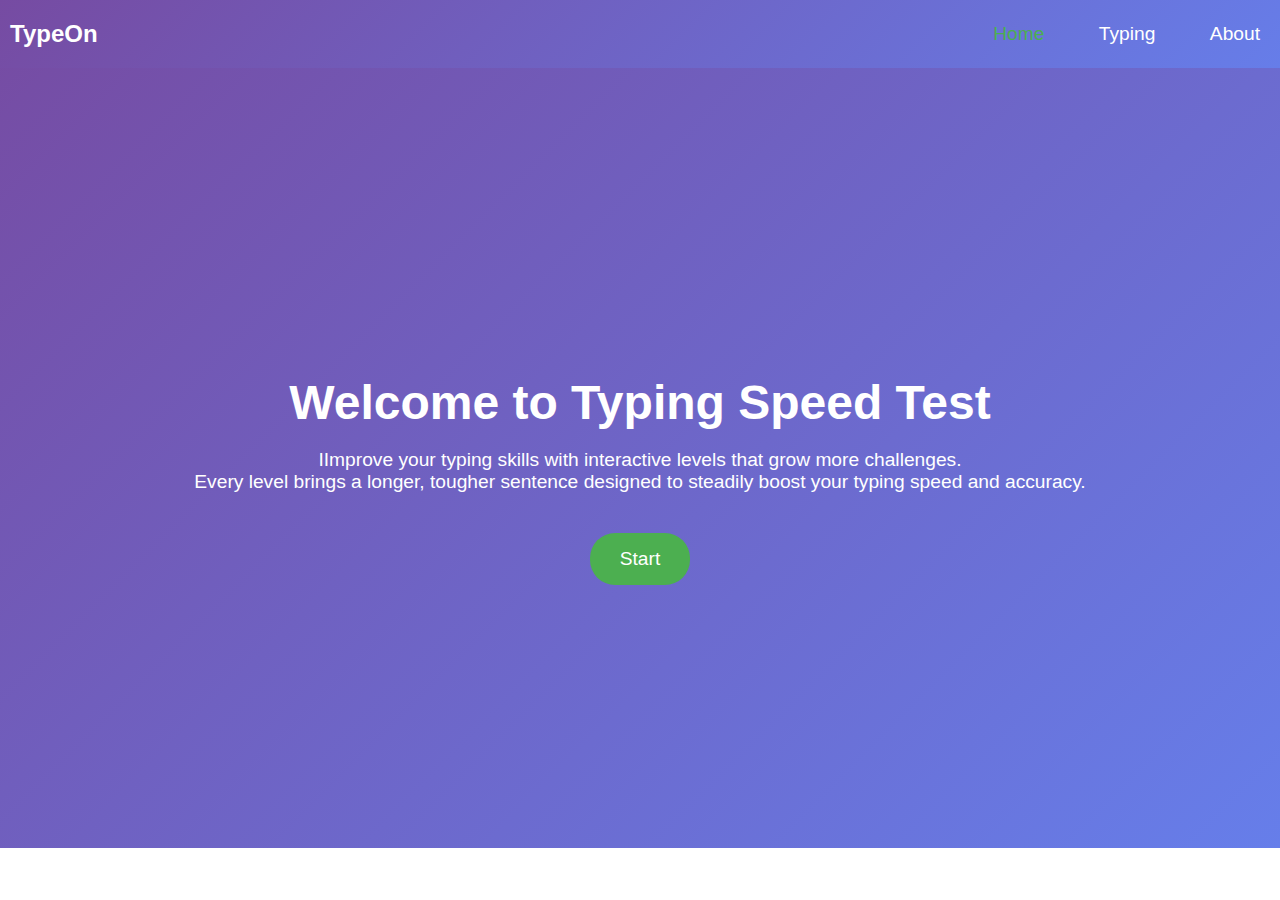
<file: index.html>
<!DOCTYPE html>
<html lang="en">
<head>
    <meta charset="UTF-8">
    <meta name="viewport" content="width=device-width, initial-scale=1.0">
    <title>Typing Speed Test - Home</title>
    <link rel="stylesheet" href="style.css">
</head>
<body>
    <header>
        <div class="logo">TypeOn</div>
        <nav>
            <a href="index.html" class="active">Home</a>
            <a href="typing.html">Typing</a>
            <a href="about.html">About</a>
        </nav>
    </header>

    <section id="home">
        <div>
            <h1>Welcome to Typing Speed Test</h1>
            <p>IImprove your typing skills with interactive levels that grow more challenges.<br>
            Every level brings a longer, tougher sentence designed to steadily boost your typing speed and accuracy.</p>
            <button onclick="window.location.href='typing.html'">Start</button>
        </div>
    </section>

    <script src="script.js"></script>
</body>
</html>
</file>
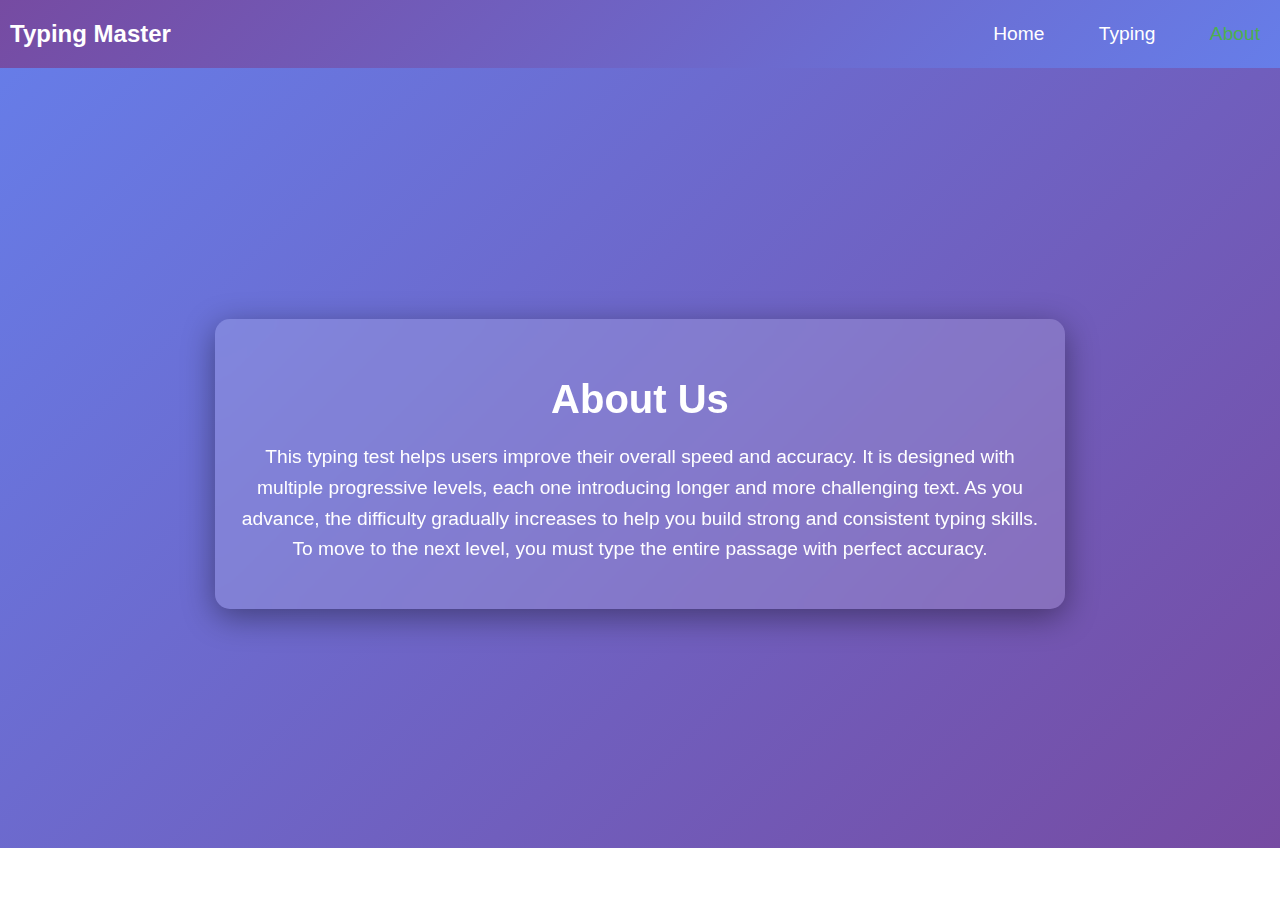
<file: about.html>
<!DOCTYPE html>
<html lang="en">
<head>
    <meta charset="UTF-8">
    <meta name="viewport" content="width=device-width, initial-scale=1.0">
    <title>Typing Speed Test - About</title>
    <link rel="stylesheet" href="style.css">
</head>
<body>
    <header>
        <div class="logo">Typing Master</div>
        <nav>
            <a href="index.html">Home</a>
            <a href="typing.html">Typing</a>
            <a href="about.html" class="active">About</a>
        </nav>
    </header>

    <section id="about">
        <div class="container">
            <h2>About Us</h2>
            <p>This typing test helps users improve their overall speed and accuracy.
It is designed with multiple progressive levels, each one introducing longer and more challenging text.
As you advance, the difficulty gradually increases to help you build strong and consistent typing skills.
To move to the next level, you must type the entire passage with perfect accuracy.</p>
        </div>
    </section>

    <script src="script.js"></script>
</body>
</html>
</file>
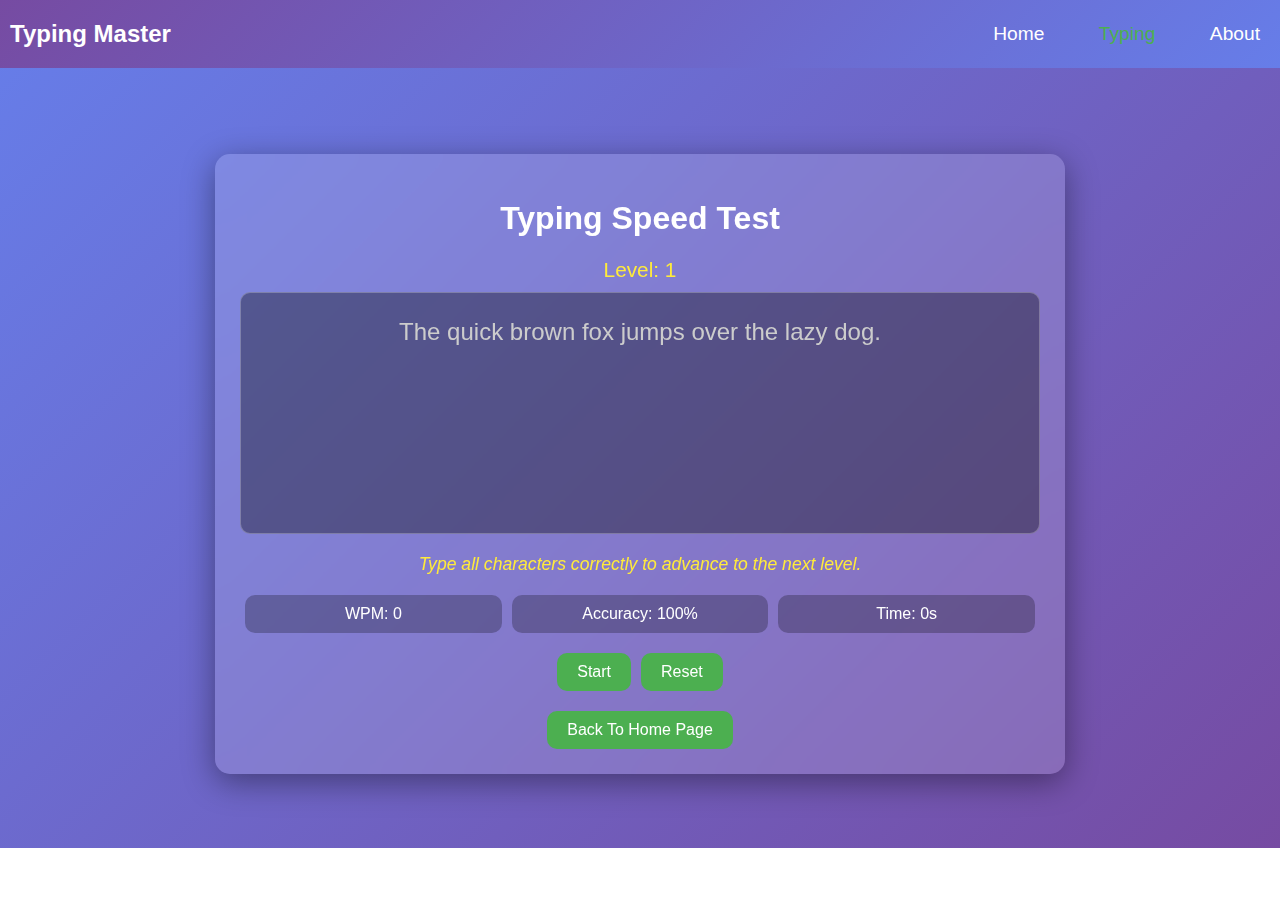
<file: typing.html>
<!DOCTYPE html>
<html lang="en">
<head>
    <meta charset="UTF-8">
    <meta name="viewport" content="width=device-width, initial-scale=1.0">
    <title>Typing Speed Test</title>
    <link rel="stylesheet" href="style.css">
</head>
<body>

<header>
    <div class="logo">Typing Master</div>
    <nav>
        <a href="index.html">Home</a>
        <a class="active" href="typing.html">Typing</a>
        <a href="about.html">About</a>
    </nav>
</header>

<section id="test">
    <div class="container typing-box">
        <h1>Typing Speed Test</h1>

        <div class="level">Level: <span id="level">1</span></div>

        <div class="text-display" id="text-display"></div>

        <div class="instruction">Type all characters correctly to advance to the next level.</div>

        <div class="message" id="message"></div>

        <div class="stats">
            <div class="stat">WPM: <span id="wpm">0</span></div>
            <div class="stat">Accuracy: <span id="accuracy">100%</span></div>
            <div class="stat">Time: <span id="time">0s</span></div>
        </div>

        <div class="buttons">
            <button id="start-btn">Start</button>
            <button id="reset-btn">Reset</button>
        </div>

        <button class="back-btn" onclick="window.location.href='index.html'">Back To Home Page</button>
    </div>
</section>

<script src="script.js"></script>
</body>
</html>
</file>
<file: style.css>
/* ---- GLOBAL ---- */
body {
    font-family: 'Arial', sans-serif;
    margin: 0;
    padding: 0;
    overflow-x: hidden;
}

/* HEADER */
header {
    position: fixed;
    top: 0;
    width: 100%;
    background: linear-gradient(135deg, #764ba2 0%, #667eea 100%);
    color: #fff;
    display: flex;
    justify-content: space-between;
    align-items: center;
    padding: 20px 10px;
    z-index: 1000;
}
.logo {
    font-size: 1.5em;
    font-weight: bold;
}
nav a {
    color: #fff;
    font-size: 1.2em;
    margin-left: 20px;
    padding-right: 30px;
    text-decoration: none;
    transition: 0.3s;
}
nav a.active,
nav a:hover {
    color: #4CAF50;
}

/* SECTIONS */
section {
    min-height: 72vh;
    padding-top: 140px;     
    padding-bottom: 60px;
    display: flex;
    justify-content: center;
    align-items: flex-start;
}

/* HOMEPAGE */
#home {
    background: linear-gradient(135deg, #764ba2 0%, #667eea 100%);
    display: flex;
    justify-content: center;
    align-items: center;
    text-align: center;
    color: #fff;
}
#home h1 {
    font-size: 3em;
    margin-bottom: 15px;
}
#home p {
    font-size: 1.2em;
    margin-bottom: 40px;
}
#home button {
    padding: 15px 30px;
    font-size: 1.2em;
    border: none;
    border-radius: 25px;
    background: #4CAF50;
    color: #fff;
    cursor: pointer;
    transition: 0.3s ease;
}
#home button:hover {
    transform: scale(1.1);
    background: #45a049;
}

/* ABOUT PAGE */
#about {
    background: linear-gradient(135deg, #667eea 0%, #764ba2 100%);
    color: #fff;
    text-align: center;
}
#about h2 {
    font-size: 2.5em;
    margin-bottom: 20px;
}
#about p {
    font-size: 1.2em;
    line-height: 1.6;
}

/* GLOBAL CONTAINER */
.container {
    max-width: 800px;
    width: 90%;
    padding: 25px;
    background: rgba(255, 255, 255, 0.15);
    border-radius: 15px;
    box-shadow: 0 8px 32px rgba(0, 0, 0, 0.4);
    backdrop-filter: blur(12px);
    -webkit-backdrop-filter: blur(12px);
    text-align: center;
    color: #fff;
    margin: auto;
}

/* TYPING PAGE */
#test {
    background: linear-gradient(135deg, #667eea 0%, #764ba2 100%);
    display: flex;
    justify-content: center;
}
.typing-box {
    max-width: 800px;
}

.text-display {
    font-size: 1.5em;
    line-height: 1.6;
    margin-bottom: 20px;
    padding: 20px;
    background: rgba(0, 0, 0, 0.35);
    border-radius: 10px;
    border: 1px solid rgba(255, 255, 255, 0.25);
    min-height: 200px;
    white-space: pre-wrap;
    word-wrap: break-word;
}
.correct { color: #4CAF50; }
.incorrect { color: #f44336; }
.remaining { color: #ccc; }

/* TEXT INFO */
.level {
    font-size: 1.3em;
    color: #ffeb3b;
    margin-bottom: 10px;
}
.instruction {
    font-size: 1.1em;
    margin-bottom: 20px;
    color: #ffeb3b;
    font-style: italic;
}
.message {
    font-size: 1.2em;
    margin-bottom: 20px;
    color: #ffeb3b;
    font-weight: bold;
}

/* STATS */
.stats {
    display: flex;
    justify-content: space-around;
    margin-bottom: 20px;
}
.stat {
    background: rgba(0, 0, 0, 0.25);
    padding: 10px;
    border-radius: 10px;
    flex: 1;
    margin: 0 5px;
}

/* BUTTONS */
.buttons {
    display: flex;
    justify-content: center;
    gap: 10px;
}
button {
    padding: 10px 20px;
    font-size: 1em;
    border: none;
    border-radius: 10px;
    background: #4CAF50;
    color: white;
    cursor: pointer;
}
button:hover {
    background: #45a049;
}
.back-btn {
    margin-top: 20px;
}
/* RESPONSIVE */
@media (max-width: 900px) {
  .container {
    flex-direction: column;
    text-align: center;
  }
 }
</file>
